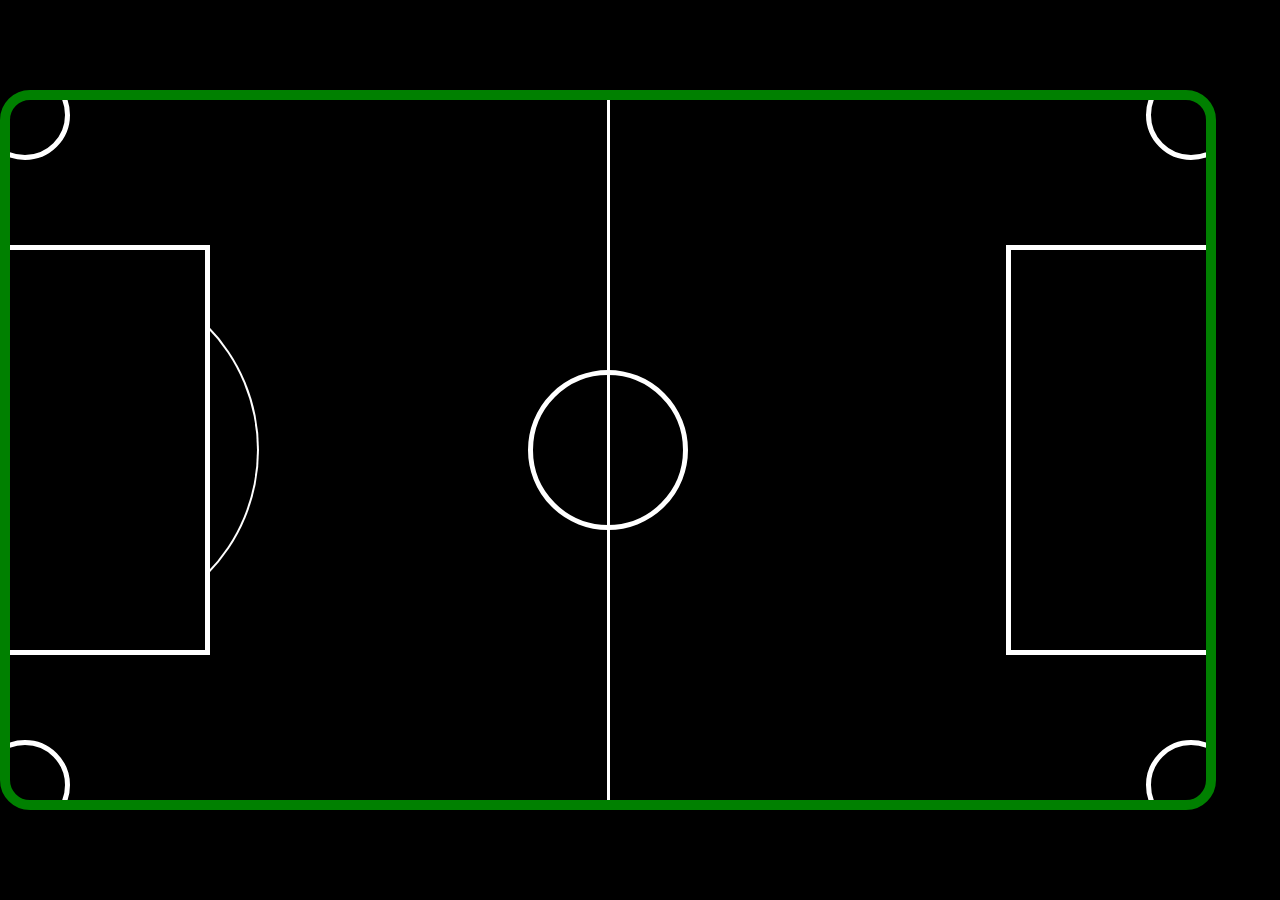
<file: index.html>
<!DOCTYPE html>
<html lang="en">

<head>
    <meta charset="UTF-8">
    <meta http-equiv="X-UA-Compatible" content="IE=edge">
    <meta name="viewport" content="width=device-width, initial-scale=1.0">
    <link rel="stylesheet" href="main.css">
    <title>Clock</title>
</head>

<body>

        <div class="stadium">
            <div class="voroto_left">
                <div class="round"></div>
            </div>
            <div class="center">
                <div class="circle">

                </div>
            </div>
            <div class="voroto_right"></div>

            <div class="top"></div>
            <div class="left"></div>
            <div class="right"></div>
            <div class="bottom"></div>
        </div>

        <div class="state">
            <h1>state</h1>
        </div>
   

    <script src="index.js"></script>

</body>

</html>
</file>
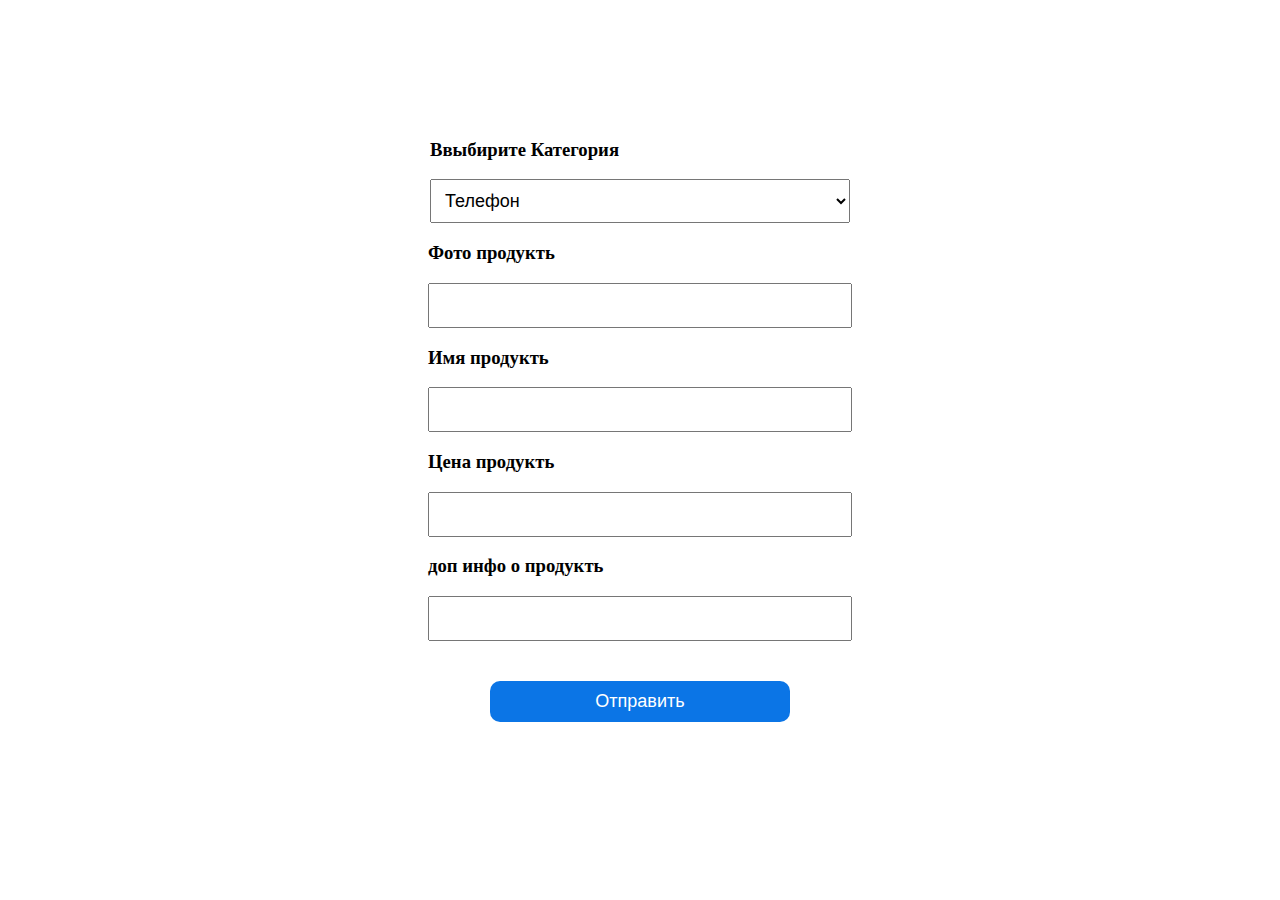
<file: add_product.html>
<!DOCTYPE html>
<html lang="en">
<head>
    <meta charset="UTF-8">
    <meta http-equiv="X-UA-Compatible" content="IE=edge">
    <meta name="viewport" content="width=device-width, initial-scale=1.0">
    <title>New Product</title>
</head>
<body>
    <style>
        .wrapper{
            width: 800px;
            padding: 20px;
            margin: 100px auto;
            display: flex;
            justify-content: center;
            align-items: center;
            flex-direction: column;
        }
        #categories select{
            padding: 10px;
            width: 420px;
            font-size: 18px;
        }

        input{
            width: 400px;
            padding: 10px;
            font-size: 18px;
        }
        .send{
            width: 300px;
            padding: 10px;
            font-size: 18px;
            border: none;
            outline: none;
            color: #fff;
            border-radius: 10px;
            background-color: rgb(11, 117, 230);
            margin-top: 40px;
            cursor: pointer;
        }
    </style>

    <div class="wrapper">
        <div id="categories">
            <h3> Ввыбирите Категория</h3>
            <select name="" >
                <option value="phone">Телефон</option>
                <option value="television">Телевизор</option>
                <option value="fridge">Холоделник</option>
                <option value="furniture">Мебель</option>
            </select>
      </div>

      <div>
        <h3>Фото продукть</h3>
        <input type="url" name="" id="img">
      </div>
      <div>
        <h3>Имя продукть</h3>
        <input type="text" name="" id="productName">
      </div>
      <div>
        <h3>Цена продукть</h3>
        <input type="number" name="" id="price"></div>
      <div>
        <h3>доп инфо о продукть</h3>
        <input type="text" name="" id="aboutPhone"></div>
      
      
      

      <button class="send">Отправить</button>


    </div>


    <script>
        let categories = document.querySelector('#categories select')
        let img = document.querySelector('#img')
        let productName = document.querySelector('#productName')
        let price = document.querySelector('#price')
        let aboutPhone = document.querySelector('#aboutPhone')
        let send = document.querySelector('.send')


       
        categories.addEventListener('change', () =>{
           send.addEventListener('click', async () =>{
            let data = {
                img:img.value,
                productName: productName.value,
                price:price.value,
                aboutPhone: aboutPhone.value
            }

           await fetch(`http://localhost:3004/${categories.value}`,{
                method: 'POST',
                body: JSON.stringify(data),
                headers: {
                'Content-Type': 'application/json'
                }
            })

            img.value = ""
            productName.value = ""
            price.value = ""
            aboutPhone.value = ""
           })
            

        })
    
    </script>
</body>
</html>
</file>
<file: main.css>
body{
    margin: 0;
    padding: 0;
    background-color: #000;
    width: 100%;
    height: 100vh;
    display: flex;
    justify-content: center;
    align-items: center;

}

.stadium{
    width: 1400px;
    height: 700px;
    border: 10px solid green;
    border-radius: 30px;
    position: relative;
    overflow: hidden  ;
    background: url(https://hips.hearstapps.com/hmg-prod.s3.amazonaws.com/images/background-of-green-and-healthy-grass-royalty-free-image-1586800097.jpg);
    background-size: 200px;
    display: flex;
    justify-content: space-between;
    align-items: center;

}

.stadium .top, .left, .right,.bottom{
    width: 80px;
    height: 80px;
    border: 5px solid white;
    border-radius: 100%;
    position: absolute;
}

.top{
    top: -30px;
    left: -30px;
}

.left{
    right: -30px;
    top: -30px;
}

.right{
    right: -30px;
    bottom: -30px;
}
.bottom{
    bottom: -30px;
    left: -30px;
}


.voroto_left{
    width: 200px;
    height: 400px;
    border: 5px solid rgb(255, 255, 255);
    z-index: 200;
    margin-left: -10px;
    display: flex;
    justify-content: center;
    align-items: center;
    position: relative;
}

.center{
    height: 100%;
    width: 3px;
    background-color: #fff;
    display: flex;
    align-items: center;
    justify-content: center;
    position: relative;
}

.circle{
    width: 150px;
    height: 150px;
    border-radius: 100%;
    border: 5px solid #fff;
    position: absolute;
}

.voroto_right{
    width: 200px;
    height: 400px;
    border: 5px solid #fff;
    z-index: 200;
    margin-right: -10px;
}

.round{
    width: 350px;
    height: 350px;
    border-left: 2px solid transparent;
    border-right: 2px solid #fff;
    border-top: 2px solid transparent;
    border-bottom: 2px solid transparent;
    border-radius: 100%;
    position: absolute;
    left: -100px;
}
</file>
